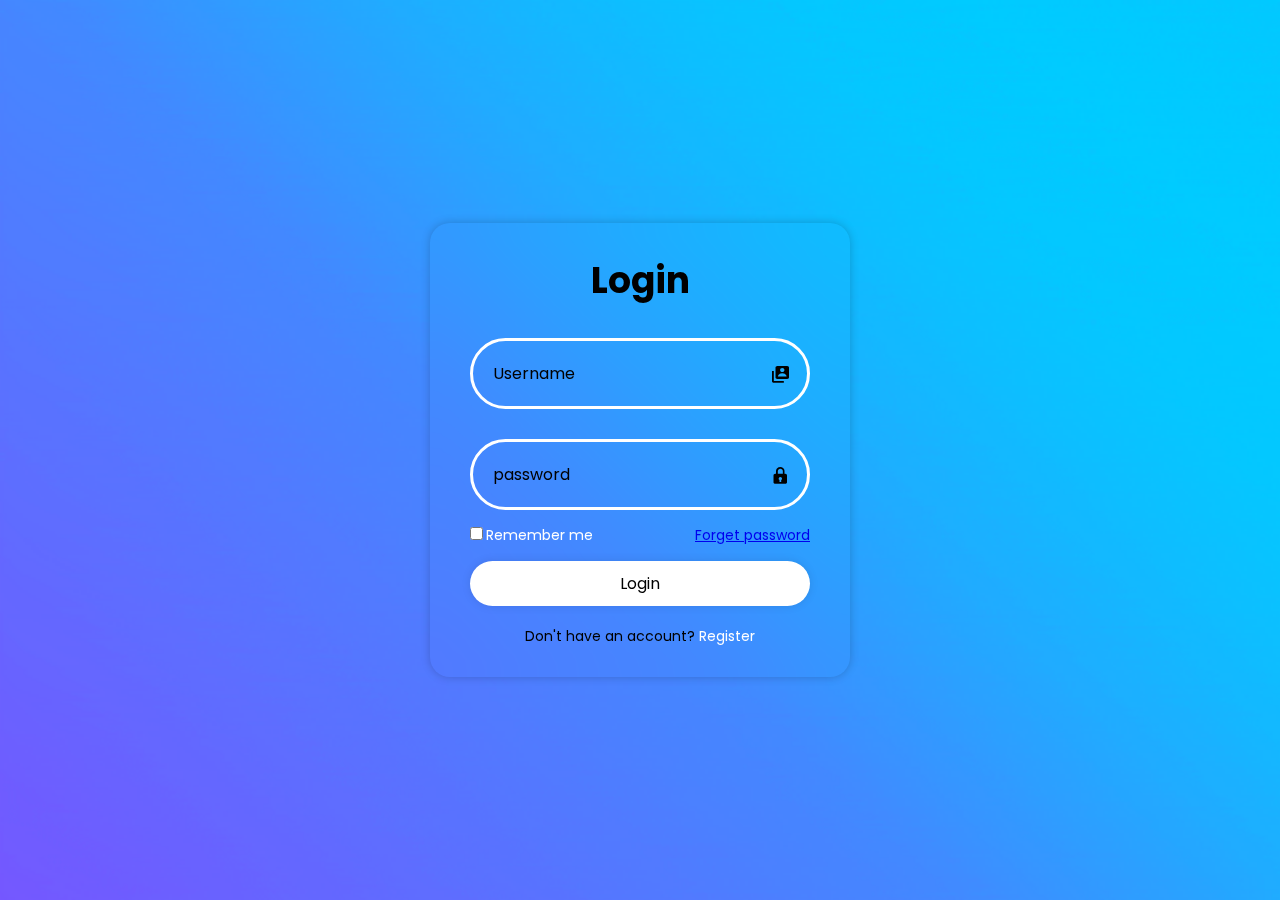
<file: login.html>
<!DOCTYPE html>
<html lang="en">
<head>
    <meta charset="UTF-8">
    <meta name="viewport" content="width=device-width, initial-scale=1.0">
    <link href='https://unpkg.com/boxicons@2.1.4/css/boxicons.min.css' rel='stylesheet'>
    <link rel="stylesheet" href="styles/login.css">
    <link rel="stylesheet" href="index.html">
    <link rel="stylesheet" href="pricing.html">


    <title>s0s</title>
</head>
<body>
   
    <div class="wrapper">
        <form action="">
            <h1>Login</h1>
            <div class="input-box">
                <input type="text" placeholder="Username" required>
                <i class='bx bxs-user-account'></i>
            </div>
            <div class="input-box">
                <input type="text" placeholder="password" required>
                <i class='bx bxs-lock'></i>
            </div>
            <div class="remember">
                <label for=""><input type="checkbox">Remember me</label>
                <a href="#">Forget password</a>
            </div>

            <button type="submit" class="btn">Login</button>

            <div class="regestr-link">
                <p>Don't have an account? <a href="#">Register</a></p>
            </div>

        </form>

    </div>
</body>
</html>
</file>
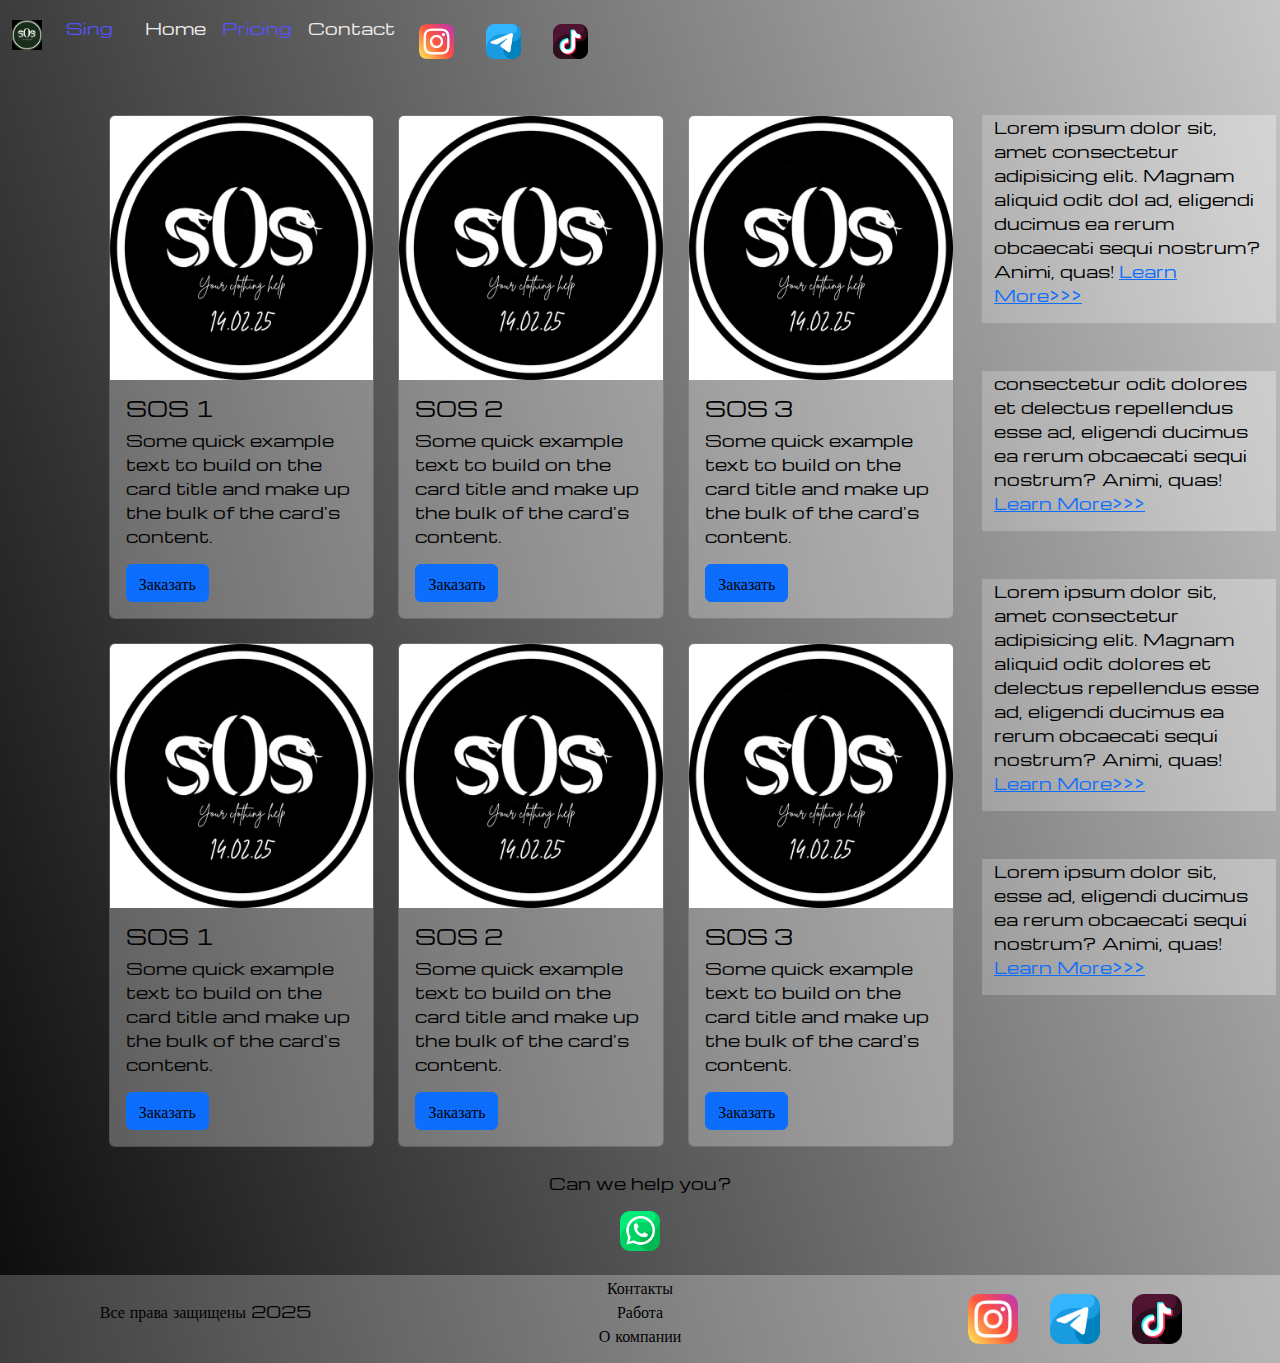
<file: pricing.html>
<!DOCTYPE html>
<html lang="en">

<head>
  <meta charset="UTF-8">
  <meta name="viewport" content="width=device-width, initial-scale=1.0">
  <link href="https://cdn.jsdelivr.net/npm/bootstrap@5.3.3/dist/css/bootstrap.min.css" rel="stylesheet"
    integrity="sha384-QWTKZyjpPEjISv5WaRU9OFeRpok6YctnYmDr5pNlyT2bRjXh0JMhjY6hW+ALEwIH" crossorigin="anonymous">
  <link rel="stylesheet" href="styles/mycss.css">
  <link rel="apple-touch-icon" sizes="180x180" href="files/favicon_io/apple-touch-icon.png">
  <link rel="icon" type="image/png" sizes="32x32" href="files/favicon_io/favicon-32x32.png">
  <link rel="icon" type="image/png" sizes="16x16" href="files/favicon_io/favicon-16x16.png">
  <link rel="manifest" href="files/favicon_io/site.webmanifest">
  <link rel="stylesheet" href="styles/bgvideo.css">
  
  <title>s0s</title>
</head>

<body>
  <header>
    <nav class="navbar navbar-expand-lg ">
      <div class="container-fluid">
        <a class="navbar-brand" href="index.html"><img src="images/logo12.jpg" alt=""></a>
        <button class="navbar-toggler" type="button" data-bs-toggle="collapse" data-bs-target="#navbarNav"
          aria-controls="navbarNav" aria-expanded="false" aria-label="Toggle navigation">
          <span class="navbar-toggler-icon"></span>
        </button>
        <div class="collapse navbar-collapse" id="navbarNav">

          <ul class="navbar-nav">
            <li class="nav-item">
              <a class="nav-link active" aria-current="page" href="login.html">Sing</a>
            </li>
            <li class="nav-item">
              <a class="nav-link active" aria-current="page" href="pricing.html"></a>
            </li>
            <li class="nav-item">
              <a class="nav-link" aria-current="page" href="index.html" type="">Home</a>
            </li>
            <li class="nav-item">
              <a class="nav-link active" href="pricing.html">Pricing</a>
            </li>
            <li class="nav-item">
              <a class="nav-link" href="pricing.html">Contact</a>
            </li>
            <li class="nav-item">
              <a class="nav-link" href="pricing.html">
                <a href="https://www.instagram.com/s0s.brand?igsh=b3VqM3kzYzE3dWEx"><img style="width: 35px; margin-inline: 1em;"    src="files/inst.png" alt="...."></a></a>
            </li>
            <li class="nav-item">
              <a class="nav-link" href="pricing.html">
                <a href="#"><img style="width: 35px; margin-inline: 1em;"    src="files/teleg.png" alt="...."></a></a>
            </li>
            <li class="nav-item">
              <a class="nav-link" href="pricing.html">
                <a href="#">
                  <img style="width: 35px; margin-inline: 1em;"   src="files/tik-tok.png" alt="...">
                  </a>
                </a>
            </li>
          </ul>
        </div>
      </div>
    </nav>
  </header>

  <section>
    <div class="container-fluidd mt-4">
      <div class="row">
        <div class="col-lg-1">
        </div>


        <div class="col-lg-8 col-md-12">
          <div class="row">
            <div class="col-lg-4 col-md-6 mt-4">
              <div class="card">
                <a href="#"><img src="images/brand.jpg" class="card-img-top" alt="SOS"></a>
                <div class="card-body">
                  <h5 class="card-title"><a href="#">SOS 1</a></h5>
                  <p class="card-text"><a href="#">
                    Some quick example text to build on the card title and make up the bulk of the
                      card's
                      content.
                  </a></p>
                  <a href="#" class="btn btn-primary">Заказать</a>
                </div>
              </div>
            </div>
            <div class="col-lg-4 col-md-6 mt-4">
              <div class="card">
                <a href="#">
                  <img src="images/brand.jpg" class="card-img-top" alt="SOS">
                  <div class="card-body">
                    <h5 class="card-title">SOS 2</h5>
                </a>
                  <p class="card-text">Some quick example text to build on the card title and make up the bulk of the
                    card's
                    content.</p>
                  <a href="#" class="btn btn-primary">Заказать</a>
                </div>
              </div>
            </div>
            <div class="col-lg-4 col-md-6 mt-4">
              <div class="card">
                <a href="#">
                  <img src="images/brand.jpg" class="card-img-top" alt="SOS">
                  <div class="card-body">
                    <h5 class="card-title">SOS 3</h5>
                </a>
                  <p class="card-text">Some quick example text to build on the card title and make up the bulk of the
                    card's
                    content.</p>
                  <a href="#" class="btn btn-primary">Заказать</a>
                </div>
              </div>
            </div>
          </div>
          <div class="row">
            <div class="col-lg-4 col-md-6 mt-4">
              <div class="card">
                <a href="#">
                  <img src="images/brand.jpg" class="card-img-top" alt="SOS">
                  <div class="card-body">
                    <h5 class="card-title">SOS 1</h5>
                </a>
                  <p class="card-text">Some quick example text to build on the card title and make up the bulk of the
                    card's
                    content.</p>
                  <a href="#" class="btn btn-primary">Заказать</a>
                </div>
              </div>
            </div>
            <div class="col-lg-4 col-md-6 mt-4">
              <div class="card">
                <a href="#">
                  <img src="images/brand.jpg" class="card-img-top" alt="SOS">
                  <div class="card-body">
                    <h5 class="card-title">SOS 2</h5>
                </a>
                  <p class="card-text">Some quick example text to build on the card title and make up the bulk of the
                    card's
                    content.</p>
                  <a href="#" class="btn btn-primary">Заказать</a>
                </div>
              </div>
            </div>
            <div class="col-lg-4 col-md-6 mt-4">
              <div class="card">
                <a href="#">
                  <img src="images/brand.jpg" class="card-img-top" alt="SOS">
                  <div class="card-body">
                    <h5 class="card-title">SOS 3</h5>
                </a>
                  <p class="card-text">Some quick example text to build on the card title and make up the bulk of the
                    card's
                    content.</p>
                  <a href="#" class="btn btn-primary">Заказать</a>
                </div>
              </div>
            </div>
          </div>
          
          
          
         
          
          



        </div>



        <div class="col-lg-3 col-md-12">
          <div class="row px-3">
            <div class="col-lg-12 sidebar my-4 ">
                <p>Lorem ipsum dolor sit, amet consectetur adipisicing elit. Magnam aliquid odit dol ad, eligendi ducimus ea rerum obcaecati sequi nostrum? Animi, quas! <a href="#">Learn More>>></a></p>
            </div>
            <div class="col-lg-12 sidebar my-4 ">
              <p>consectetur odit dolores et delectus repellendus esse ad, eligendi ducimus ea rerum obcaecati sequi nostrum? Animi, quas! <a href="#">Learn More>>></a></p>
          </div>
          <div class="col-lg-12 sidebar my-4 ">
            <p>Lorem ipsum dolor sit, amet consectetur adipisicing elit. Magnam aliquid odit dolores et delectus repellendus esse ad, eligendi ducimus ea rerum obcaecati sequi nostrum? Animi, quas! <a href="#">Learn More>>></a></p>
        </div>
        <div class="col-lg-12 sidebar my-4 ">
          <p>Lorem ipsum dolor sit,  esse ad, eligendi ducimus ea rerum obcaecati sequi nostrum? Animi, quas! <a href="#">Learn More>>></a></p>
      </div>
          </div>
        </div>

      </div>
      <div class="col-lg-12 col-md-12 text-center mt-4">
        <p>Can we help you? </p>
      </div>
      <div class="col-lg-12 col-md-12 text-center">
        <img class="call-animated" style="width: 40px" src="files/telef.png" alt="....">
      </div>
    </div>
  </section>


  <footer class="mt-4">
    <div class="conteiner-fluid">
      <div class="row">
        <div class="col-lg-4 col-md-12 footer-text text-center">
          <p>Все права защищены 2025 </p>
        </div>
        <div class="col-lg-4 col-md-12 footer-text text-center">
           <p>Контакты <br>Работа<br>О компании</p>
        </div>
        <div class="col-lg-4 col-md-12 media-links">
           <a href=" https://www.instagram.com/s0s.brand?igsh=b3VqM3kzYzE3dWEx"><img style="width: 50px; margin-inline: 1em;"    src="files/inst.png" alt="...."></a>
           <a href="#"><img style="width: 50px; margin-inline: 1em;"    src="files/teleg.png" alt="...."></a>
           <a href="#"><img style="width: 50px; margin-inline: 1em;"   src="files/tik-tok.png" alt="..."></a>
        </div>

      </div>
    </div>
  </footer>




  <script src="https://cdn.jsdelivr.net/npm/bootstrap@5.3.3/dist/js/bootstrap.bundle.min.js"
    integrity="sha384-YvpcrYf0tY3lHB60NNkmXc5s9fDVZLESaAA55NDzOxhy9GkcIdslK1eN7N6jIeHz"
    crossorigin="anonymous"></script>
</body>

</html>
</file>
<file: styles/login.css>
@import url('https://fonts.googleapis.com/css?family=Poppins&display=swap');

*{
    margin: 0;
    padding: 0;
    box-sizing: border-box;
    font-family: "Poppins", sans-serif;
}

body  {
    display: flex;
    justify-content: center;
    align-items: center;
    min-height: 100vh;
    background:url('fon.gif') no-repeat;
    background-size: cover;
    background-position: center;
}



.wrapper {
    width: 420px;
    background: transparent;
    border: 2px solid rgb(255, 255, 255 .2);
    backdrop-filter:blur(20px);
    box-shadow: 0 0 10px rgb(0, 0, 0, .2);
    color: rgb(0, 0, 0);
    border-radius: 20px;
    padding: 30px 40px;
}

.wrapper h1 {
    font-size: 36px;
    text-align: center;

}

.wrapper .input-box {
    width: 100%;
    height: 50%;
    margin: 30px 0;
    position: relative;
}

.input-box input {
    width: 100%;
    height: 100%;
    background: transparent;
    border: none;
    outline: none;
    border: 3px solid rgb(255, 255, 255);
    border-radius: 40px;
    font-size: 16px;
    color: rgb(0, 0, 0);
    padding: 20px 45px 20px 20px;
}


.input-box input::placeholder {
    color: rgb(0, 0, 0);
}

.input-box i {
    position: absolute;
    right: 20px;
    top: 50%;
    transform: translateY(-50%);
    font-size: 20px
}


.wrapper .remember {
    display: flex;
    justify-content: space-between; 
    font-size: 14px;
    margin: -15px 0 15px;
}

.remember label input{
     accent-color: #000000;
     margin-right: 3px;
}

.remember {
    color: #fff;
    text-decoration: none; 
}

.remember a:hover {
    text-decoration: underline;
}

.wrapper .btn  {
    width: 100%;
    height: 45px;
    background: #fff;
    border: none;
    outline: none;
    border-radius: 40px;
    box-shadow: 0 0 10px rgb(0 , 0, 0, .1);
    cursor:pointer ;
    font-size: 16px;
    color: rgb(0, 0, 0);
}

.wrapper .regestr-link {
    font-size: 14px;
    text-align: center;
    margin-top: 20px;
}

.regestr-link p a {
    color: #fff;
    text-decoration: none;
    font-weight: 60px
}
 
 .regestr-link p a:hover {
    text-decoration: underline;
    color: rgb(5, 252, 17);

 }
</file>
<file: styles/mycss.css>
@import url('https://fonts.googleapis.com/css?family=Michroma&display=swap');
 
     body {
    font-family: Michroma, serif;
    background: linear-gradient(71deg,#000000,#e1e1e1);
    background-size: 120% 120%;
    animation: gradient-animation 4s ease infinite;


     }

@keyframes gradient-animation {
    0% {
      background-position: 0% 50%;
    }
    50% {
      background-position: 100% 50%;
    }
    100% {
      background-position: 0% 50%;
    }
  }


p {
    color: rgb(2, 2, 2);
}
.nav-link {
    color: rgb(238, 236, 236);
}

.navbar-nav .nav-link.active {
    color: rgb(86, 83, 247);
    text-decoration: none;

}

.nav .navbar navbar-expand-lg bg-dark {
    background-color: transparent ;
}

.navbar-brand img {
    width: 30px;

}

.navbar-toggler {
    background-color: rgb(168, 170, 169);
}

.sidebar {
     color: rgb(39, 6, 228);
     background: linear-gradient(270deg, #ffffff4f 15%, #ffffff36 100%);
}

.card {
    background: linear-gradient(270deg, #ffffff50 15%, #ffffff49 100%);
    
}

.card-body {
    background-color: transparent;
}

.card a {
    text-decoration: none;
    color: rgb(2, 2, 2);
}

.slide-text,
.footer-text {
    color: rgb(0, 0, 0);
    margin: auto auto;
}

.call-animated {
    animation: call 2s ease 0s 1 normal forwards;
}

@keyframes call {
	0%,
	100% {
		transform: translateX(0);
	}

	10%,
	30%,
	50%,
	70% {
		transform: translateX(-10px);
	}

	20%,
	40%,
	60% {
		transform: translateX(10px);
	}

	80% {
		transform: translateX(8px);
	}

	90% {
		transform: translateX(-8px);
	}
}


@media(max-width: 755px) {
    .carousel-indicators {
        display: none;
    }
}

footer,
.btn-outline-primary{
    background: linear-gradient(270deg, #ffffff4f 15%, #ffffff36 100%);

}

.media-links{
    display: flex;
    justify-content: center;
    align-items: center;
}

.video-text h1 {
    color: rgb(255, 255, 255);
}

.Registed li a {
    display: flex;  
    justify-items: center;
    align-items: center;

}

.a  btn-primary {
    color: gray ;
}
</file>
<file: styles/bgvideo.css>
.bgvideo  {
    
    height: 70vh;
    width: 100%;
    position: relative;
    display: flex;
    justify-content: center;
    
}


.bgvideo video {

    height: 70vh;
    position: absolute;
    width: 100%;
    top: 0;
    left: 0;
    object-fit: cover;
    z-index: 1;
    
}

.effect {

    height: 70vh;
    position: absolute;
    width: 100%;
    top: 0;
    left: 0;
    object-fit: cover;
    z-index: 2;
    background-color: rgba(0, 0, 0, 0.288);
}


.video-text {
    color: rgba(61, 245, 77, 0.856);
     z-index: 2;
}
</file>
